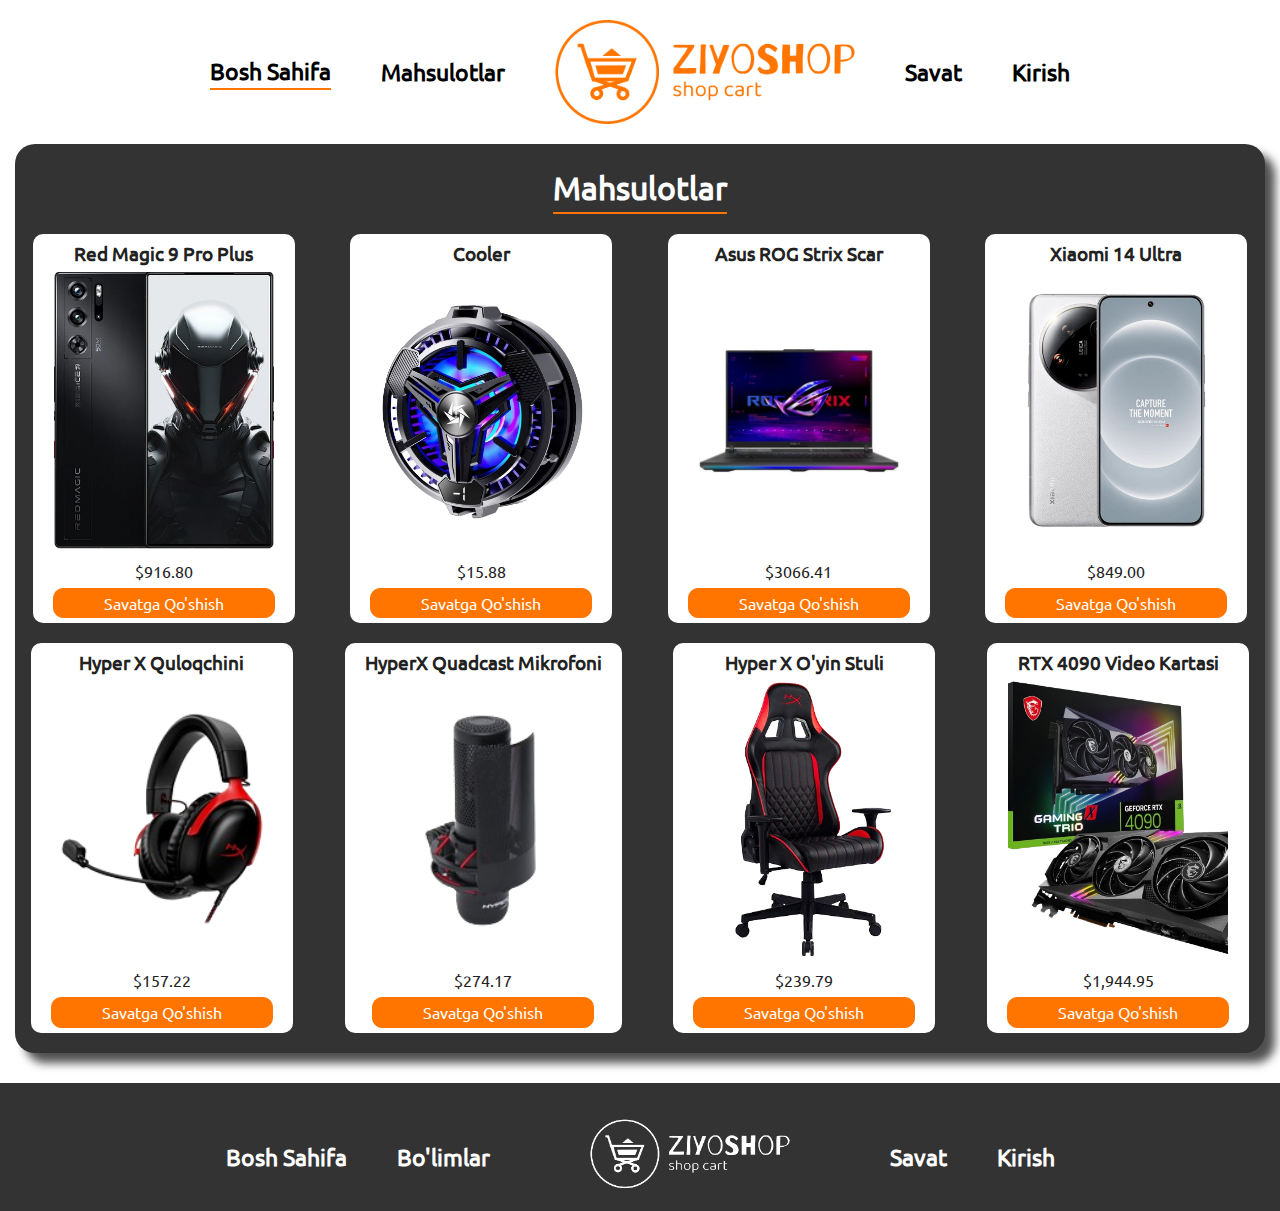
<file: index.html>
<!DOCTYPE html>
<html lang="en">
<head>
    <meta charset="UTF-8">
    <meta name="viewport" content="width=device-width, initial-scale=1.0">
    <title>Bosh Sahifa || ZiyoShop</title>
    <link rel="stylesheet" href="css/1024px.css">
    <link rel="stylesheet" href="css/768px.css">
    <link rel="stylesheet" href="css/styles.css">
    <link rel="stylesheet" href="css/normalize.css">
    <link rel="icon" href="img/png/logo-no-background-cropped.png">
</head>
<body>
    <header class="header">
        <div class="container">
            <div class="head-top">
                <ul class="head-ul">
                    <li class="head-li">
                        <a href="index.html" class="head-li-a">Bosh Sahifa</a>
                    </li>
                    <li class="head-li">
                        <a href="products.html" class="head-li-a">Mahsulotlar</a>
                    </li>
                </ul>
                <a class="logo-a" href="index.html">
                    <img class="logo-img" src="img/png/logo-no-background(1).png" alt="logo" width="300" height="86.33">
                </a>
                <ul class="head-ul">
                    <li class="head-li">
                        <a href="basket.html" class="head-li-a">Savat</a>
                    </li>
                    <li class="head-li">
                        <a href="login.html" class="head-li-a">Kirish</a>
                    </li>
                </ul>
            </div>
        </div>
    </header>
    
    <main class="main">
        <div class="container">
            <div class="products">
                <div class="products-top">
                    <h1 class="products-h1">Mahsulotlar</h1>
                </div>
                <ul class="products-ul">
                    <li class="products-li">
                        <div class="products-box" data-id="1" data-name="Red Magic 9 Pro Plus" data-price="916.80">
                            <h3 class="products-title">Red Magic 9 Pro Plus</h3>
                            <img class="products-img" src="img/products-img/red-magic-9-pro-plus.webp" alt="RedMagic9ProPlus" width="220" height="200">
                            <p class="product-price">$916.80</p>
                            <button class="add-to-savat" id="addToSavat">Savatga Qo'shish</button>
                        </div>
                    </li>
                    <li class="products-li">
                        <div class="products-box" data-id="2" data-name="Cooler" data-price="15.88">
                            <h3 class="products-title">Cooler</h3>
                            <img class="products-img" src="img/products-img/cooler.png" alt="Cooler" width="220" height="200">
                            <p class="product-price">$15.88</p>
                            <button class="add-to-savat" id="addToSavat">Savatga Qo'shish</button>
                        </div>
                    </li>
                    <li class="products-li">
                        <div class="products-box" data-id="3" data-name="Asus ROG Strix Scar" data-price="3066.41">
                            <h3 class="products-title">Asus ROG Strix Scar</h3>
                            <img class="products-img" src="img/products-img/asus-rog-stric-scar.webp" alt="AsusRogStrixScar" width="220" height="200">
                            <p class="product-price">$3066.41</p>
                            <button class="add-to-savat" id="addToSavat">Savatga Qo'shish</button>
                        </div>
                    </li>
                    <li class="products-li">
                        <div class="products-box" data-id="4" data-name="Xiaomi 14 Ultra" data-price="849.00">
                            <h3 class="products-title">Xiaomi 14 Ultra</h3>
                            <img class="products-img" src="img/products-img/xiaomi_14_ultra_white.png" alt="Xiaomi14Ultra" width="220" height="200">
                            <p class="product-price">$849.00</p>
                            <button class="add-to-savat" id="addToSavat">Savatga Qo'shish</button>
                        </div>
                    </li>
                <!-- </ul>
                <ul class="products-ul"> -->
                    <li class="products-li">
                        <div class="products-box" data-id="5" data-name="Hyper X Quloqchini" data-price="157.22">
                            <h3 class="products-title">Hyper X Quloqchini</h3>
                            <img class="products-img" src="img/products-img/hyperX.png" alt="hyperX" width="220" height="200">
                            <p class="product-price">$157.22</p>
                            <button class="add-to-savat" id="addToSavat">Savatga Qo'shish</button>
                        </div>
                    </li>
                    <li class="products-li">
                        <div class="products-box" data-id="6" data-name="HyperX Quadcast Mikrofoni" data-price="274.17">
                            <h3 class="products-title">HyperX Quadcast Mikrofoni</h3>
                            <img class="products-img" src="img/products-img/hyperXQuadcast.png" alt="Cooler" width="220" height="200">
                            <p class="product-price">$274.17</p>
                            <button class="add-to-savat" id="addToSavat">Savatga Qo'shish</button>
                        </div>
                    </li>
                    <li class="products-li">
                        <div class="products-box" data-id="7" data-name="Hyper X O'yin Stuli" data-price="239.79">
                            <h3 class="products-title">Hyper X O'yin Stuli</h3>
                            <img class="products-img" src="img/products-img/hyperXChair.png" alt="AsusRogStrixScar" width="220" height="200">
                            <p class="product-price">$239.79</p>
                            <button class="add-to-savat" id="addToSavat">Savatga Qo'shish</button>
                        </div>
                    </li>
                    <li class="products-li">
                        <div class="products-box" data-id="8" data-name="RTX 4090 Video Kartasi" data-price="1944.95">
                            <h3 class="products-title">RTX 4090 Video Kartasi</h3>
                            <img class="products-img" src="img/products-img/RTX4090.png" alt="Xiaomi14Ultra" width="220" height="200">
                            <p class="product-price">$1,944.95</p>
                            <button class="add-to-savat" id="addToSavat">Savatga Qo'shish</button>
                        </div>
                    </li>
                </ul>
            </div>
        </div>
    </main>
    
    <footer class="footer">
        <div class="container">
            <div class="footer-top">
                <ul class="footer-ul">
                    <li class="footer-li">
                        <a href="index.html" class="footer-li-a">Bosh Sahifa</a>
                    </li>
                    <li class="footer-li">
                        <a href="index.html" class="footer-li-a">Bo'limlar</a>
                    </li>
                </ul>
                <a class="logo-a" href="index.html">
                    <img class="footer-logo-img" src="img/png/logo-white (2).png" alt="logo" width="300" height="86.33">
                </a>
                <ul class="footer-ul">
                    <li class="footer-li">
                        <a href="basket.html" class="footer-li-a">Savat</a>
                    </li>
                    <li class="footer-li">
                        <a href="login.html" class="footer-li-a">Kirish</a>
                    </li>
                </ul>            
            </div>
        </div>
    </footer>
    <script src="js/app.js"></script>
</body>
</html>
</file>
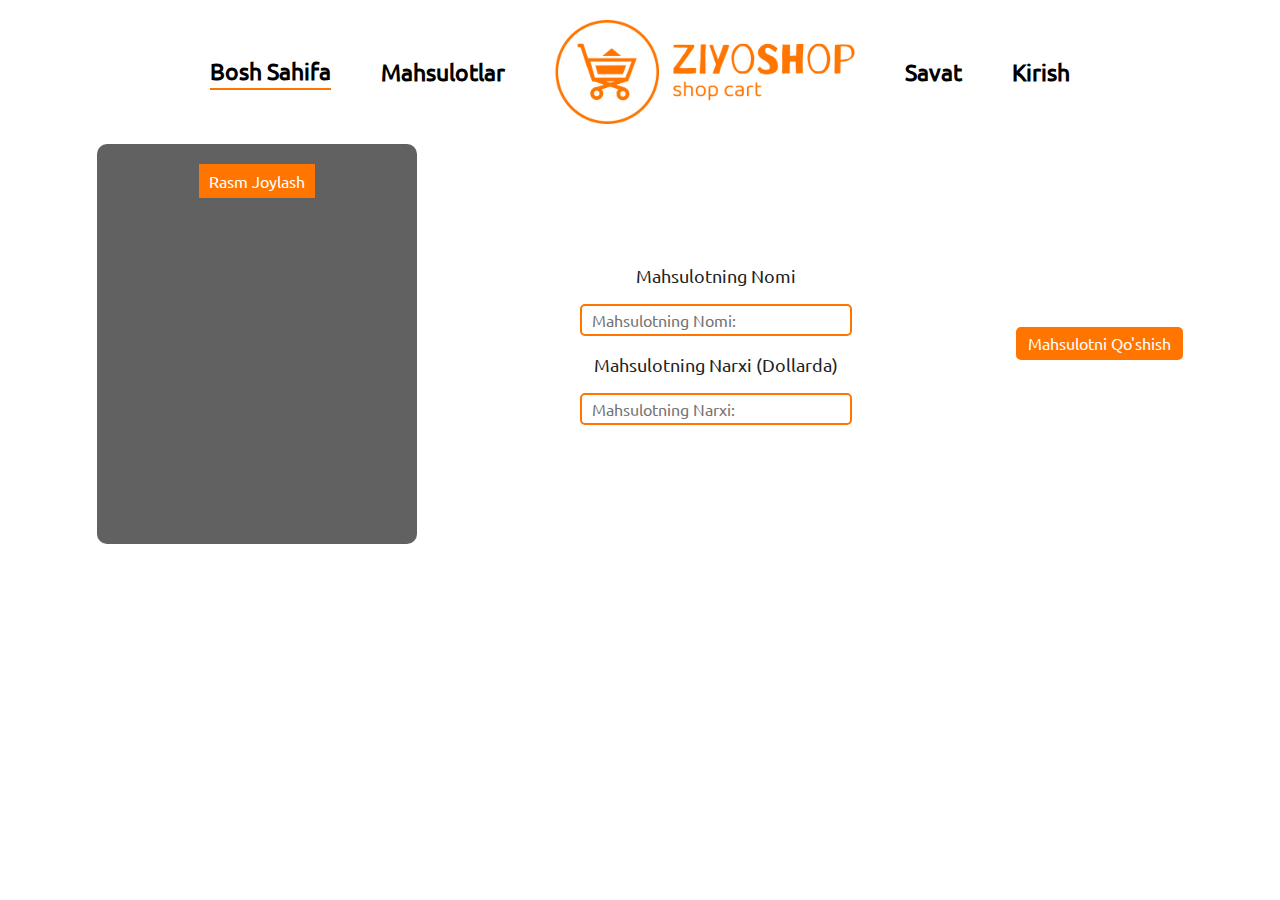
<file: admin.html>
<!DOCTYPE html>
<html lang="en">
<head>
    <meta charset="UTF-8">
    <meta name="viewport" content="width=device-width, initial-scale=1.0">
    <title>Admin Mahsulot Joylash || ZiyoShop</title>
    <link rel="stylesheet" href="css/admin.css">
    <link rel="stylesheet" href="css/styles.css">
    <link rel="icon" href="img/png/admin-icon.png">
    <link rel="stylesheet" href="css/normalize.css">
</head>
<body>

    <header class="header">
        <div class="container">
            <div class="head-top">
                <ul class="head-ul">
                    <li class="head-li">
                        <a href="index.html" class="head-li-a">Bosh Sahifa</a>
                    </li>
                    <li class="head-li">
                        <a href="products.html" class="head-li-a">Mahsulotlar</a>
                    </li>
                </ul>
                <a class="logo-a" href="index.html">
                    <img class="logo-img" src="img/png/logo-no-background(1).png" alt="logo" width="300" height="86.33">
                </a>
                <ul class="head-ul">
                    <li class="head-li">
                        <a href="basket.html" class="head-li-a">Savat</a>
                    </li>
                    <li class="head-li">
                        <a href="login.html" class="head-li-a">Kirish</a>
                    </li>
                </ul>
            </div>
        </div>
    </header>
    
    <main class="main">
        <div class="container">
            <div class="addProductWrapper">
                
                <div class="imageUploadWrapper" id="imageUploadWrapper">
                    <label class="imageLabel" for="imageInput">Rasm Joylash</label>
                    <input type="file" accept="image/jpeg, image/png, image/jpg, image/webp" id="imageInput">
                    <p class="uploadedImageText" id="uploadedImageText" style="display: none;">Joylangan Rasm</p>
                </div>

                <div class="productInfoWrapper" id="productInfoWrapper">
                    <label for="productName" class="product-name-label">Mahsulotning Nomi</label>
                    <input type="text" class="productInfoInput" id="productName" placeholder="Mahsulotning Nomi:">
                    <label for="productPrice" class="product-name-label">Mahsulotning Narxi (Dollarda)</label>
                    <input type="number" class="productInfoInput" id="productPrice" min="1" placeholder="Mahsulotning Narxi:">
                </div>
                <button class="addProduct" id="addProduct">Mahsulotni Qo'shish</button>
            </div>
        </div>
    </main>

    <script src="js/admin.js"></script>

</body>
</html>
</file>
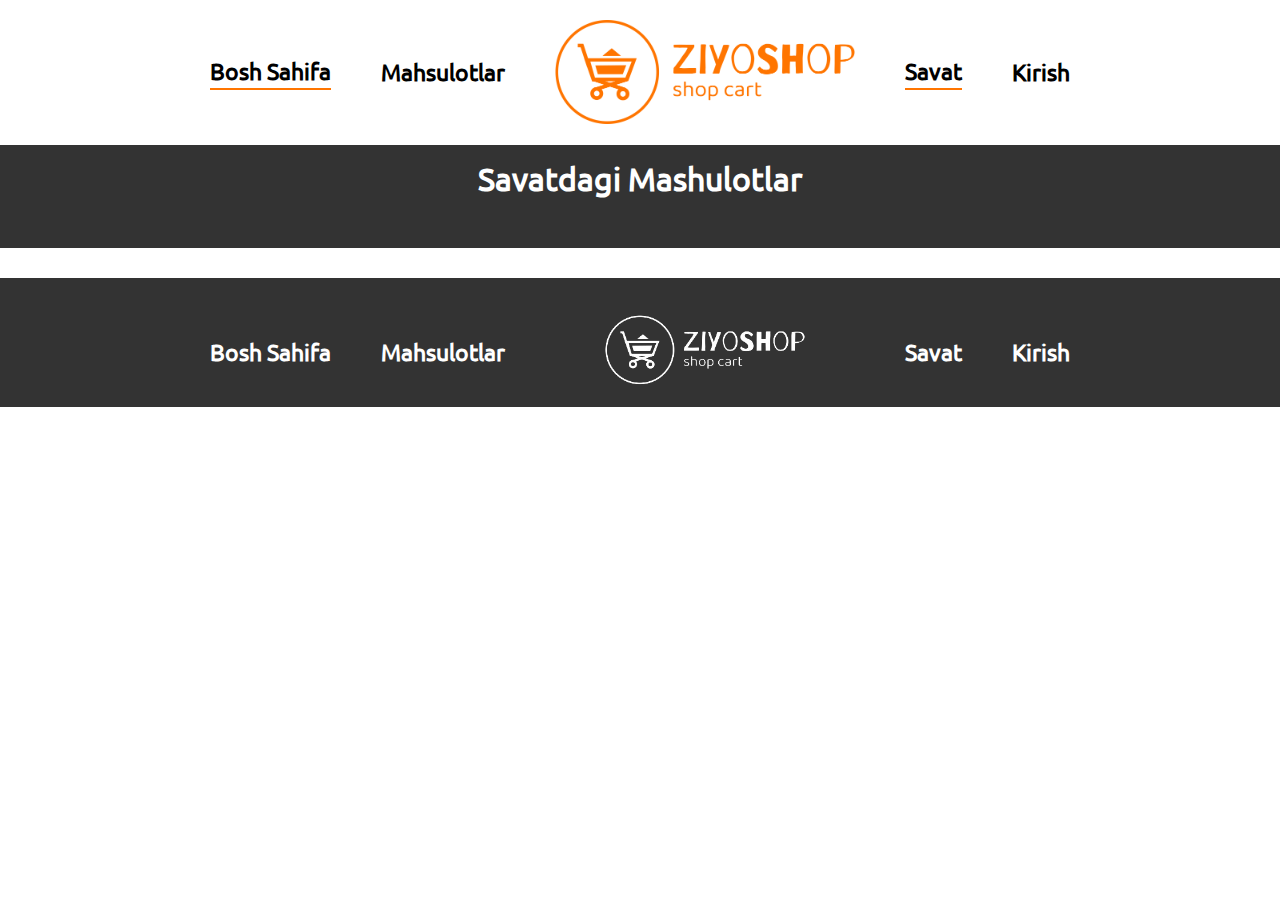
<file: basket.html>
<!DOCTYPE html>
<html lang="en">
<head>
    <meta charset="UTF-8">
    <meta name="viewport" content="width=device-width, initial-scale=1.0">
    <title>Kirish || ZiyoShop</title>
    <link rel="stylesheet" href="css/basket.css">
    <link rel="stylesheet" href="css/styles.css">
    <link rel="stylesheet" href="css/normalize.css">
    <link rel="icon" href="img/png/logo-no-background-cropped.png">
</head>
<body>

    <header class="header">
        <div class="container">
            <div class="head-top">
                <ul class="head-ul">
                    <li class="head-li">
                        <a href="index.html" class="head-li-a">Bosh Sahifa</a>
                    </li>
                    <li class="head-li">
                        <a href="products.html" class="head-li-a">Mahsulotlar</a>
                    </li>
                </ul>
                <a class="logo-a" href="index.html">
                    <img class="logo-img" src="img/png/logo-no-background(1).png" alt="logo" width="300" height="86.33">
                </a>
                <ul class="head-ul">
                    <li class="head-li">
                        <a href="basket.html" class="head-li-a">Savat</a>
                    </li>
                    <li class="head-li">
                        <a href="login.html" class="head-li-a">Kirish</a>
                    </li>
                </ul>
            </div>
            
        </div>
    </header>

    <main class="main">
        <div class="container">
            <h1 class="basket-title">Savatdagi Mashulotlar</h1>
            <ul class="basket-ul" id="basketUl"></ul>
        </div>
    </main>

    <footer class="footer">
        <div class="conatiner">
            <div class="footer-top">
                <ul class="footer-ul">
                    <li class="footer-li">
                        <a href="index.html" class="footer-li-a">Bosh Sahifa</a>
                    </li>
                    <li class="footer-li">
                        <a href="products.html" class="footer-li-a">Mahsulotlar</a>
                    </li>
                </ul>
                <a class="logo-a" href="index.html">
                    <img class="footer-logo-img" src="img/png/logo-white (2).png" alt="logo" width="300" height="86.33">
                </a>
                <ul class="footer-ul">
                    <li class="footer-li">
                        <a href="basket.html" class="footer-li-a">Savat</a>
                    </li>
                    <li class="footer-li">
                        <a href="login.html" class="footer-li-a">Kirish</a>
                    </li>
                </ul>            
            </div>
        </div>
    </footer>
    <script src="js/basket.js"></script>
    
</body>
</html>
</file>
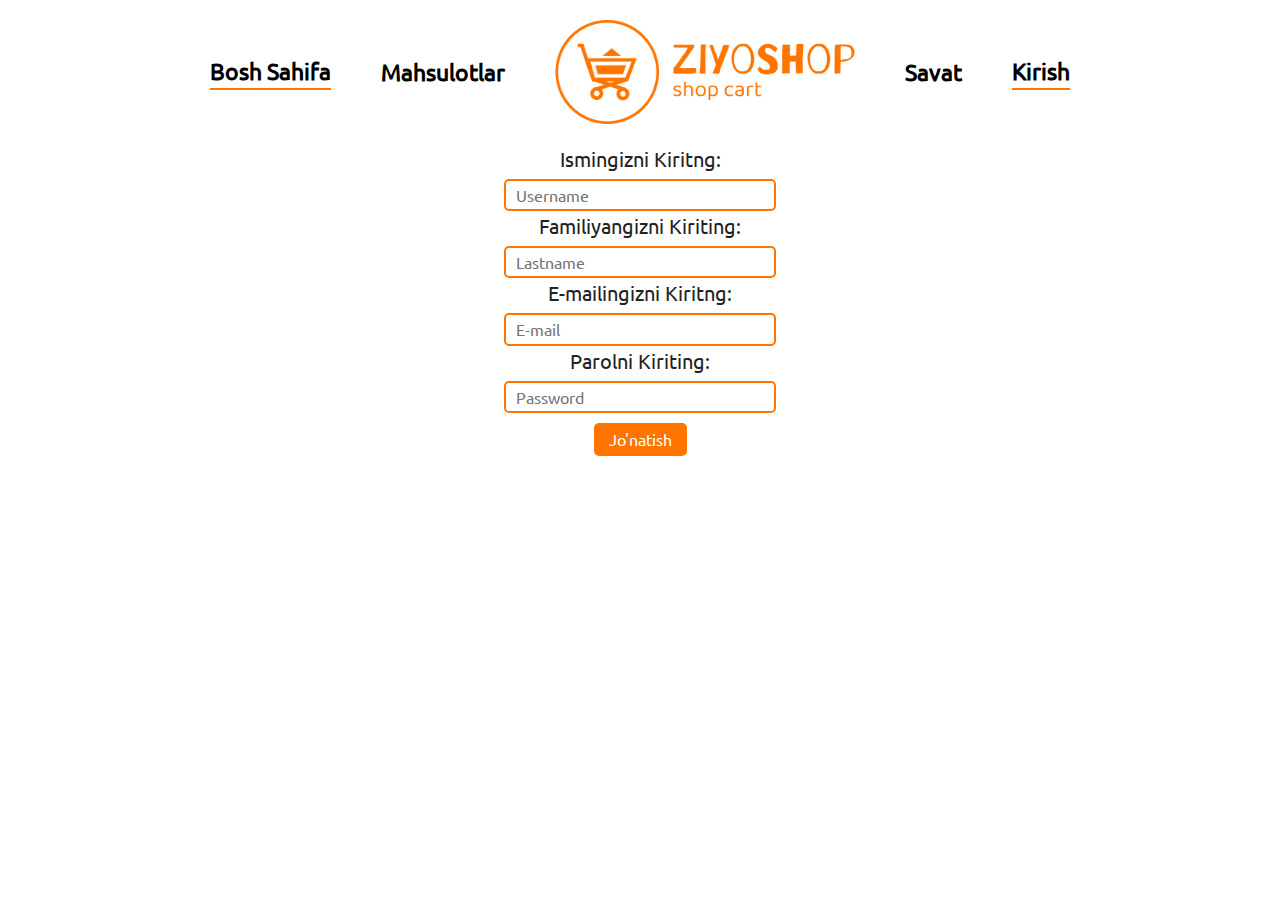
<file: login.html>
<!DOCTYPE html>
<html lang="en">
<head>
    <meta charset="UTF-8">
    <meta name="viewport" content="width=device-width, initial-scale=1.0">
    <title>Kirish || ZiyoShop</title>
    <link rel="stylesheet" href="css/login.css">
    <link rel="stylesheet" href="css/styles.css">
    <link rel="stylesheet" href="css/normalize.css">
    <link rel="icon" href="img/png/logo-no-background-cropped.png">
</head>
<body>

    <header class="header">
        <div class="container">
            <div class="head-top">
                <ul class="head-ul">
                    <li class="head-li">
                        <a href="index.html" class="head-li-a">Bosh Sahifa</a>
                    </li>
                    <li class="head-li">
                        <a href="products.html" class="head-li-a">Mahsulotlar</a>
                    </li>
                </ul>
                <a class="logo-a" href="index.html">
                    <img class="logo-img" src="img/png/logo-no-background(1).png" alt="logo" width="300" height="86.33">
                </a>
                <ul class="head-ul">
                    <li class="head-li">
                        <a href="basket.html" class="head-li-a">Savat</a>
                    </li>
                    <li class="head-li">
                        <a href="index.html" class="head-li-a">Kirish</a>
                    </li>
                </ul>
            </div>
            
        </div>
    </header>

    <main class="main">
        <div class="container">
            <form class="login-form" id="loginForm">

                <label class="usernameLabel" for="username">Ismingizni Kiritng:</label>
                <input type="text" class="username-input" id="username" placeholder="Username">

                <label class="lastnameLabel" for="lastname">Familiyangizni Kiriting:</label>
                <input type="text" class="lastname-input" id="lastname" placeholder="Lastname">

                <label class="emailLabel" for="email">E-mailingizni Kiritng:</label>
                <input type="email" class="email-input" id="email" placeholder="E-mail">

                <label class="passwordLabel" for="password">Parolni Kiriting:</label>
                <input type="password" class="password-input" id="password" minlength="4" maxlength="18" placeholder="Password">
                
                <button class="submit-btn" id="submitBtn">Jo'natish</button>
            </form>
            <div class="user-info" id="userInfoWrapper">
                <label class="inputImageLabel" for="inputImage">
                    <img id="userImg" class="userImg" src="img/png/user-icon-2.png" alt="userIcon" width="100" height="100">
                </label>
                <input type="file" id="inputImage" accept="image/png, image/jpg, image/jpeg, image/webp" style="display: none;">

                <h3 class="userName" id="userNameHtml"></h3>
                <h3 class="lastName" id="lastNameHtml"></h3>
                <h3 class="email" id="emailHtml"></h3>
                <h3 class="password" id="passwordHtml"></h3>

                <button class="reset-user-info" id="resetUserInfoBtn">Ma'lumotlarni tozalash</button>   

            </div>
        </div>
    </main>
    <script src="js/login.js"></script>
    
</body>
</html>
</file>
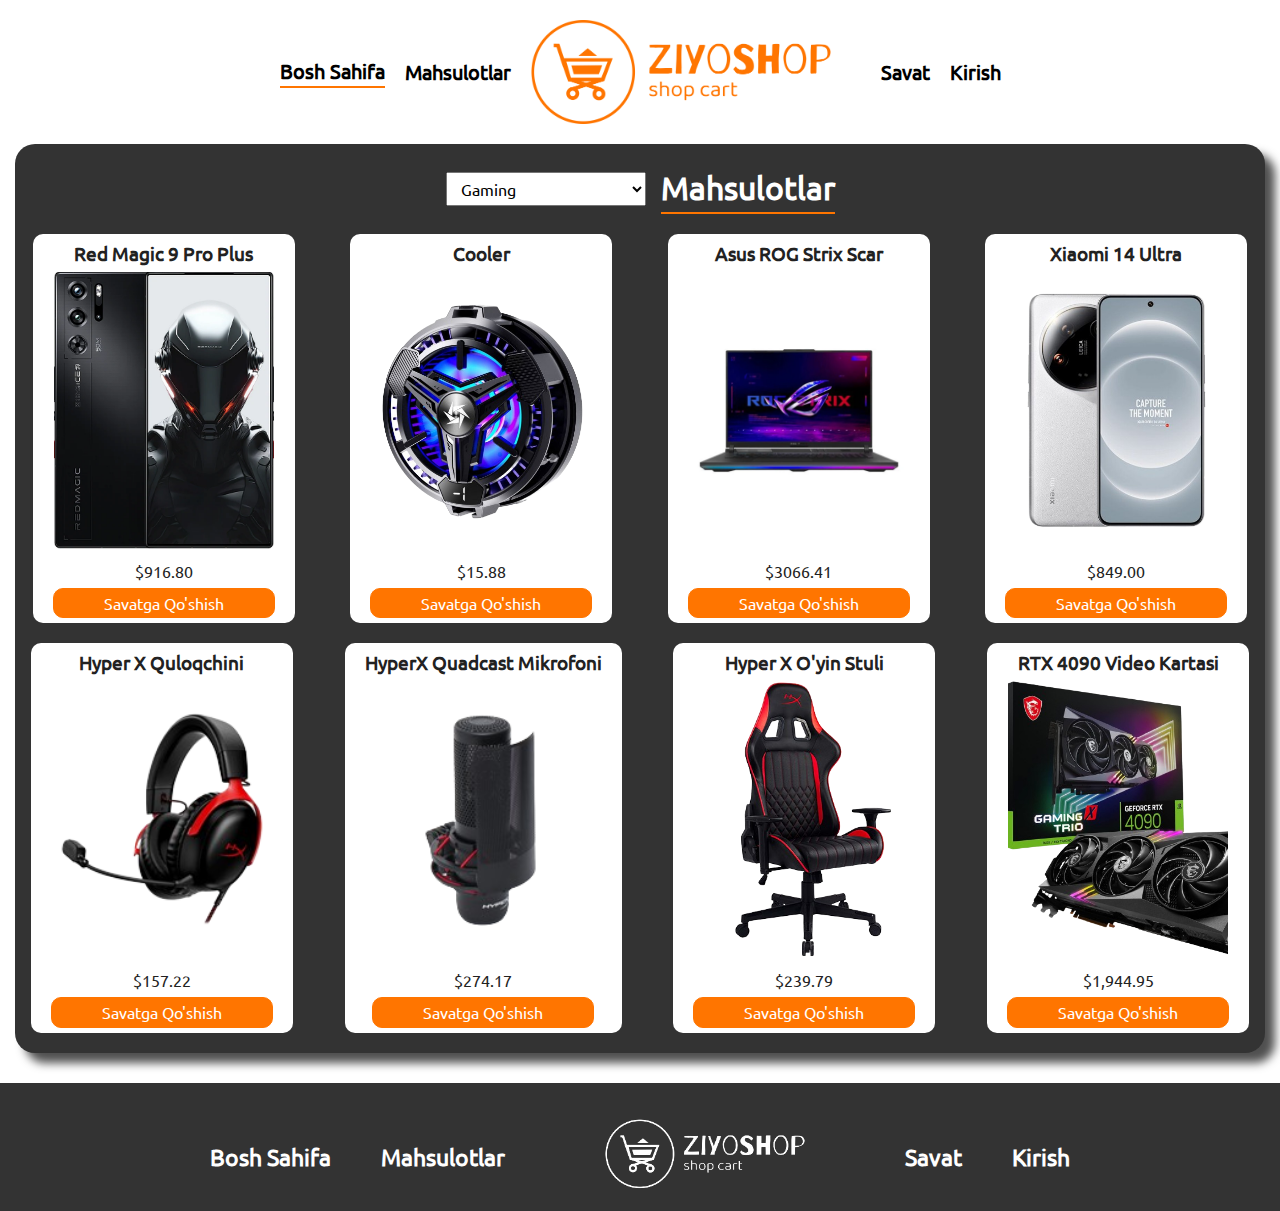
<file: products.html>
<!DOCTYPE html>
<html lang="en">
<head>
    <meta charset="UTF-8">
    <meta name="viewport" content="width=device-width, initial-scale=1.0">
    <title>Mahsulotlar || ZiyoShop</title>
    <link rel="stylesheet" href="css/1024px.css">
    <link rel="stylesheet" href="css/styles.css">
    <link rel="stylesheet" href="css/768px.css">
    <link rel="stylesheet" href="css/products.css">
    <link rel="stylesheet" href="css/normalize.css">
    <link rel="icon" href="img/png/logo-no-background-cropped.png">
</head>
<body>
    <header class="header">
        <div class="container">
            <div class="head-top">
                <ul class="head-ul">
                    <li class="head-li">
                        <a href="index.html" class="head-li-a" title="Bosh Sahifa">Bosh Sahifa</a>
                    </li>
                    <li class="head-li">
                        <a href="products.html" class="head-li-a">Mahsulotlar</a>
                    </li>
                </ul>
                <a class="logo-a" href="index.html">
                    <img class="logo-img" src="img/png/logo-no-background(1).png" alt="logo" width="300" height="86.33">
                </a>
                <ul class="head-ul">
                    <li class="head-li">
                        <a href="basket.html" class="head-li-a">Savat</a>
                    </li>
                    <li class="head-li">
                        <a href="login.html" class="head-li-a">Kirish</a>
                    </li>
                </ul>
            </div>
            
        </div>
    </header>
    
    <main class="main">
        <div class="container">
            
            <div class="products">
                <div class="products-top">
                    <select name="productSelector" id="productSelector">
                        <option value="Gaming" id="gaming">Gaming</option>
                        <option value="Maishiy Texnika" id="maishiyTexnika">Maishiy Texnika</option>
                        <option value="Telefon va Noutbuklar" id="telefonVaNoutbuklar">Telefon va Noutbuklar</option>
                    </select>
                    <h1 class="products-h1">Mahsulotlar</h1>
                </div>
                <ul class="products-ul" id="productsUl">
                    <li class="products-li">
                        <div class="products-box" data-id="1" data-name="Red Magic 9 Pro Plus" data-price="916.80">
                            <h3 class="products-title">Red Magic 9 Pro Plus</h3>
                            <img class="products-img" src="img/products-img/red-magic-9-pro-plus.webp" alt="RedMagic9ProPlus" width="220" height="200">
                            <p class="product-price">$916.80</p>
                            <button class="add-to-savat" id="addToSavat">Savatga Qo'shish</button>
                        </div>
                    </li>
                    <li class="products-li">
                        <div class="products-box" data-id="2" data-name="Cooler" data-price="15.88">
                            <h3 class="products-title">Cooler</h3>
                            <img class="products-img" src="img/products-img/cooler.png" alt="Cooler" width="220" height="200">
                            <p class="product-price">$15.88</p>
                            <button class="add-to-savat" id="addToSavat">Savatga Qo'shish</button>
                        </div>
                    </li>
                    <li class="products-li">
                        <div class="products-box" data-id="3" data-name="Asus ROG Strix Scar" data-price="3066.41">
                            <h3 class="products-title">Asus ROG Strix Scar</h3>
                            <img class="products-img" src="img/products-img/asus-rog-stric-scar.webp" alt="AsusRogStrixScar" width="220" height="200">
                            <p class="product-price">$3066.41</p>
                            <button class="add-to-savat" id="addToSavat">Savatga Qo'shish</button>
                        </div>
                    </li>
                    <li class="products-li">
                        <div class="products-box" data-id="4" data-name="Xiaomi 14 Ultra" data-price="849.00">
                            <h3 class="products-title">Xiaomi 14 Ultra</h3>
                            <img class="products-img" src="img/products-img/xiaomi_14_ultra_white.png" alt="Xiaomi14Ultra" width="220" height="200">
                            <p class="product-price">$849.00</p>
                            <button class="add-to-savat" id="addToSavat">Savatga Qo'shish</button>
                        </div>
                    </li>
                <!-- </ul>
                <ul class="products-ul"> -->
                    <li class="products-li">
                        <div class="products-box" data-id="5" data-name="Hyper X Quloqchini" data-price="157.22">
                            <h3 class="products-title">Hyper X Quloqchini</h3>
                            <img class="products-img" src="img/products-img/hyperX.png" alt="hyperX" width="220" height="200">
                            <p class="product-price">$157.22</p>
                            <button class="add-to-savat" id="addToSavat">Savatga Qo'shish</button>
                        </div>
                    </li>
                    <li class="products-li">
                        <div class="products-box" data-id="6" data-name="HyperX Quadcast Mikrofoni" data-price="274.17">
                            <h3 class="products-title">HyperX Quadcast Mikrofoni</h3>
                            <img class="products-img" src="img/products-img/hyperXQuadcast.png" alt="Cooler" width="220" height="200">
                            <p class="product-price">$274.17</p>
                            <button class="add-to-savat" id="addToSavat">Savatga Qo'shish</button>
                        </div>
                    </li>
                    <li class="products-li">
                        <div class="products-box" data-id="7" data-name="Hyper X O'yin Stuli" data-price="239.79">
                            <h3 class="products-title">Hyper X O'yin Stuli</h3>
                            <img class="products-img" src="img/products-img/hyperXChair.png" alt="AsusRogStrixScar" width="220" height="200">
                            <p class="product-price">$239.79</p>
                            <button class="add-to-savat" id="addToSavat">Savatga Qo'shish</button>
                        </div>
                    </li>
                    <li class="products-li">
                        <div class="products-box" data-id="8" data-name="RTX 4090 Video Kartasi" data-price="1944.95">
                            <h3 class="products-title">RTX 4090 Video Kartasi</h3>
                            <img class="products-img" src="img/products-img/RTX4090.png" alt="Xiaomi14Ultra" width="220" height="200" title="RTX 4090 Video Kartasi">
                            <p class="product-price">$1,944.95</p>
                            <button class="add-to-savat" id="addToSavat">Savatga Qo'shish</button>
                        </div>
                    </li>
                </ul>
                <!-- <ul class="maishiyTexnika-ul display-none" id="maishiyTexnikaUl">
                    <li class="maishiyTexnika-li">
                        <div class="maishiyTexnika-box" data-id="1" data-name="Mikro To'lqinli Pech" data-price="63.43">
                            <h3 class="maishiyTexnika-title">Mikro To'lqinli Pech</h3>
                            <img class="maishiyTexnika-img" src="img/products-img/mikroto'lqinliPech.png" alt="RedMagic9ProPlus" width="220" height="200">
                            <p class="product-price">$63.43</p>
                            <button class="add-to-savat" id="addToSavat">Savatga Qo'shish</button>
                        </div>
                    </li>
                    <li class="maishiyTexnika-li">
                        <div class="maishiyTexnika-box" data-id="1" data-name="Ventil Yator" data-price="43.26">
                            <h3 class="maishiyTexnika-title">Ventil Yator</h3>
                            <img class="maishiyTexnika-img" src="img/products-img/ventilyator.png" alt="RedMagic9ProPlus" width="220" height="200">
                            <p class="product-price">$43.26</p>
                            <button class="add-to-savat" id="addToSavat">Savatga Qo'shish</button>
                        </div>
                    </li>
                    <li class="maishiyTexnika-li">
                        <div class="maishiyTexnika-box" data-id="1" data-name="Kir Yuvish Mashinasi" data-price="396.11">
                            <h3 class="maishiyTexnika-title">Kir Yuvish Mashinasi</h3>
                            <img class="maishiyTexnika-img" src="img/products-img/kiryuvgich.png" alt="RedMagic9ProPlus" width="220" height="200">
                            <p class="product-price">$396.11</p>
                            <button class="add-to-savat" id="addToSavat">Savatga Qo'shish</button>
                        </div>
                    </li>
                    <li class="maishiyTexnika-li">
                        <div class="maishiyTexnika-box" data-id="1" data-name="Gaz Plitasi" data-price="165.91">
                            <h3 class="maishiyTexnika-title">Gaz Plitasi</h3>
                            <img class="maishiyTexnika-img" src="img/products-img/gazplita.png" alt="RedMagic9ProPlus" width="220" height="200">
                            <p class="product-price">$165.91</p>
                            <button class="add-to-savat" id="addToSavat">Savatga Qo'shish</button>
                        </div>
                    </li>
                </ul> -->
            </div>
        </div>
        
    </main>
    
    <footer class="footer">
        <div class="conatiner">
            <div class="footer-top">
                <ul class="footer-ul">
                    <li class="footer-li">
                        <a href="index.html" class="footer-li-a">Bosh Sahifa</a>
                    </li>
                    <li class="footer-li">
                        <a href="products.html" class="footer-li-a">Mahsulotlar</a>
                    </li>
                </ul>
                <a class="logo-a" href="index.html">
                    <img class="footer-logo-img" src="img/png/logo-white (2).png" alt="logo" width="300" height="86.33">
                </a>
                <ul class="footer-ul">
                    <li class="footer-li">
                        <a href="basket.html" class="footer-li-a">Savat</a>
                    </li>
                    <li class="footer-li">
                        <a href="login.html" class="footer-li-a">Kirish</a>
                    </li>
                </ul>
            </div>
        </div>
    </footer>
    
    <script src="js/products.js"></script>

</body>
</html>
</file>
<file: css/1024px.css>
@media (min-width:1024px) {
    .products-ul .maishiyTexnika-ul {
        flex-wrap: wrap;
    }
    .products-box .maishiyTexnika-box {
        width: 270px;
    }
}
</file>
<file: css/768px.css>
@media (min-width:768px) {
    .products-ul .maishiyTexnika-ul {
        flex-wrap: wrap;
    }
    .products-box .maishiyTexnika-box {
        width: 274px;
    }

    .head-li {
        margin-right: 20px;
    }
    .head-li-a {
        font-size: 20px;
    }
}
</file>
<file: css/styles.css>
@font-face {
    font-family: Judson;
    src: url(/fonts/Judson-Bold.ttf);
}

@font-face {
    font-family: Poppins;
    src: url(/fonts/Poppins/Poppins-Regular.ttf);
}

@font-face {
    font-family: Barrio;
    src: url(/fonts/Barrio/Barrio-Regular.ttf);
}

@font-face {
    font-family: Ubuntu;
    src: url(/fonts/Ubuntu/Ubuntu-Regular.ttf);
}

:root {
    --logo-color: #ff7500;
    --padding-five: 5px 10px;
}

html {
    box-sizing: border-box;
    scroll-behavior: smooth;
}

* {
    margin: 0;
    padding: 0;
}

*,
*::before,
*::after {
    box-sizing: inherit;
}

body {
    margin: 0;
    padding: 0;
    color: #222;
    font-size: 16px;
    line-height: 1.5;
    font-family: Ubuntu;
    background-color: #fff;
}

img {
    height: auto;
    max-width: 100%;
}

.visually-hidden {
    position: absolute;
    width: 1px;
    height: 1px;
    margin: -1px;
    border: 0;
    padding: 0;
    clip: rect(0 0 0 0);
    overflow: hidden;
}

.container {
    max-width: 1300px;
    padding-left: 15px;
    padding-right: 15px;
    margin-left: auto;
    margin-right: auto;
}

.head-top {
    display: flex;
    padding-top: 20px;
    align-items: center;
    margin-bottom: 20px;
    justify-content: center;
}

.head-ul {
    display: flex;
    align-items: center;
    list-style-type: none;
    justify-content: space-between;
}

.head-li {
    margin-right: 50px;
}

.head-ul:last-child .head-li:nth-child(2) {
    margin-right: 0;
}

.head-ul:first-child .head-li:nth-child(1) {
    border-bottom: 2px solid #ff7500;
}

.head-li-a {
    color: #000;
    font-size: 23px;
    font-weight: bold;
    text-decoration: none;
    transition: 0.3s ease all;
}

.head-li-a:hover {
    color: var(--logo-color);
}

.logo-img {
    display: block;
}

.logo-a {
    margin-right: 50px;
    filter: drop-shadow(4px 4px 0px 2px #222);
}

.search-input-wrapper {
    display: flex;
    align-items: center;
}

.search-input {
    width: 300px;
    padding: 8px 10px;
    margin-left: 20px;
    border-radius: 5px;
    font-family: Poppins;
    border-top-right-radius: 0;
    border-bottom-right-radius: 0;
    border: 3px outset #ff7500;
    border-right: 0;
}

.search-input:focus {
    outline: none;
}

.search-button {
    width: 50px;
    height: 39.2px;
    padding: var(--padding-five);
    border-radius: 5px;
    font-family: Poppins;
    border-top-left-radius: 0;
    background-color: var(--logo-color);
    border-bottom-left-radius: 0;
    transition: all 0.3s ease;
    border: 3px outset #ff7500;
    border-left: 0;
    cursor: pointer;
}

.main {
    margin-bottom: 30px;
}

.products {
    padding-top: 20px;
    border-radius: 20px;
    padding-bottom: 20px;
    background-color: #333;
    box-shadow: 10px 10px 10px #000000b0;
}

.products-top {
    display: flex;
    align-items: center;
    margin-bottom: 20px;
    justify-content: center;
}

.products-h1 {
    margin: 0;
    padding: 0;
    color: #fff;
    border-bottom: 2px solid #ff7500;
}

.products-ul {
    gap: 20px;
    display: flex;
    flex-wrap: wrap;
    align-items: center;
    margin-bottom: 30px;
    list-style-type: none;
    justify-content: space-around;
}

.products-ul:last-child {
    margin-bottom: 0;
}

.products-li {
    margin: 0;
    padding: 0;
}

.products-box {
    display: flex;
    padding: 5px 20px;
    border-radius: 10px;
    align-items: center;
    flex-direction: column;
    background-color: #fff;
}

.products-title {
    margin-bottom: 5px;
    text-align: center;
}

.products-img {
    width: 220px;
    height: 277px;
    margin-bottom: 10px;
    object-fit: cover;
}

.product-price {
    margin-bottom: 5px;
}

.maishiyTexnika-ul {
    display: flex;
    align-items: center;
    list-style-type: none;
    margin-bottom: 30px;
    justify-content: space-around;
}

.maishiyTexnika-ul:last-child {
    margin-bottom: 0;
}

.maishiyTexnika-li {
    margin: 0;
    padding: 0;
}

.maishiyTexnika-box {
    display: flex;
    padding: 5px 20px;
    border-radius: 10px;
    align-items: center;
    flex-direction: column;
    background-color: #fff;
}

.maishiyTexnika-title {
    margin-bottom: 5px;
    text-align: center;
}

.maishiyTexnika-img {
    width: 220px;
    height: 277px;
    margin-bottom: 10px;
    object-fit: cover;
}

.maishiyTexnika-price {
    margin-bottom: 5px;
}

.add-to-savat {
    color: #fff;
    cursor: pointer;
    padding: 5px 50px;
    border-radius: 10px;
    text-decoration: none;
    border: 1px solid #ff7500;
    background-color: #ff7500;
}

.footer {
    background-color: #333;
}

.footer-top {
    display: flex;
    padding-top: 20px;
    align-items: center;
    /* margin-bottom: 20px; */
    justify-content: center;
}

.footer-ul {
    display: flex;
    align-items: center;
    list-style-type: none;
    justify-content: space-between;
}

.footer-li {
    margin-right: 50px;
}

.footer-ul:last-child .footer-li:nth-child(2) {
    margin-right: 0;
}

.footer-li-a {
    color: #fff;
    font-size: 23px;
    font-weight: bold;
    text-decoration: none;
    transition: 0.3s ease all;
}

.footer-li-a:hover {
    color: var(--logo-color);
}

.footer-logo-img {
    width: 300px;
    height: 103.6px;
    object-fit: cover;
}
</file>
<file: css/admin.css>
.head-ul:first-child .head-li:nth-child(1) {
    border-bottom: 0px;
}

.addProductWrapper {
    display: flex;
    align-items: center;
    justify-content: space-around;
}

.imageUploadWrapper {
    width: 320px;
    height: 400px;
    color: #fff;
    display: flex;
    align-items: center;
    border-radius: 10px;
    flex-direction: column;
    background: #333333c6;
}

.productInfoWrapper {
    gap: 15px;
    display: flex;
    align-items: center;
    flex-direction: column;
    justify-content: space-between;
}

#imageInput {
    display: none;
}

.imageLabel {
    cursor: pointer;
    margin-top: 20px;
    padding: 5px 10px;
    margin-bottom: 10px;
    transition: all 0.3s ease;
    background-color: #ff7500;
}

.imageLabel:hover {
    opacity: 80%;
}

.new-product-image {
    width: 220px;
    height: 277px;
    display: block;
    object-fit: cover;
    margin-bottom: 10px;
    background-color: #fff;
}

.uploadedImageText {
    margin-bottom: 10px;
}

.product-name-label {
    font-size: 18px;
}

.productInfoInput {
    padding: 5px 10px;
    border-radius: 5px;
    transition: all 0.3s ease;
    border: 2px solid #ff7500;
}

.productInfoInput:hover {
    opacity: 80%;
}

.productInfoInput:focus {
    outline: 1px solid #ff7500;
}

.addProduct {
    color: #fff;
    cursor: pointer;
    padding: 5px 10px;
    border-radius: 5px;
    transition: all 0.3s ease;
    border: 2px solid #ff7500;
    background-color: #ff7500;
}

.addProduct:hover {
    opacity: 80%;
}
</file>
<file: css/basket.css>
.head-ul:last-child .head-li:nth-child(1) {
    border-bottom: 2px solid #ff7500;
}

.head-ul:first-child .head-li:nth-child(1) {
    border-bottom: 0;
}

.main {
    margin-bottom: 0;
    background-color: #333;
}

.basket-title {
    color: #fff;
    padding-top: 10px;
    padding-bottom: 10px;
    text-align: center;
}

.basket-ul {
    display: flex;
    flex-wrap: wrap;
    align-items: center;
    list-style-type: none;
    padding-bottom: 30px;
    gap: 27.5px;
    justify-content: space-around;
}

.basket-ul:last-child {
    margin-bottom: 0;
}

.basket-li {
    margin: 0;
    padding: 0;
}

.basket-box {
    display: flex;
    padding: 5px 20px;
    border-radius: 10px;
    align-items: center;
    flex-direction: column;
    background-color: #fff;
}

.basket-title {
    margin-bottom: 5px;
}

.basket-product-title {
    margin-bottom: 5px;
    color: #000;
}

.basket-img {
    width: 220px;
    height: 277px;
    margin-bottom: 10px;
    object-fit: cover;
}

.basket-price {
    margin-bottom: 5px;
}

.remove-from-savat {
    color: #fff;
    border: 1px solid #ff7500;
    padding: 5px 50px;
    border-radius: 10px;
    cursor: pointer;
    text-decoration: none;
    background-color: #ff7500;
}
</file>
<file: css/login.css>
.head-ul:first-child .head-li:nth-child(1) {
    border: 0;
}

.head-ul:last-child .head-li:nth-child(2) {
    border-bottom: 2px solid #ff7500;
}

.login-form {
    display: flex;
    align-items: center;
    flex-direction: column;
}

label {
    font-size: 20px;
    margin-bottom: 5px;
}

input {
    padding: 5px 10px;
    border-radius: 5px;
    border: 2px solid #ff7500;
}

.password-input {
    margin-bottom: 10px;
}

input:focus {
    outline: 2px solid #ff7500;
}

.user-info {
    display: flex;
    align-items: center;
    flex-direction: column;
    gap: 10px;
}

.reset-user-info {
    color: #fff;
    padding: 5px 10px;
    border: 2px solid red;
    background-color: tomato;
    transition: all 0.3s ease;
    cursor: pointer;
}

.reset-user-info:hover {
    opacity: 80%;
}

h3 {
    text-align: center;
}

.submit-btn {
    border: 0;
    color: #fff;
    border-radius: 5px;
    padding: 7px 15px;
    background-color: #ff7500;
    transition: all 0.5s ease-in-out;
}

.submit-btn:hover {
    opacity: 80%;
    cursor: pointer;
    padding: 7px 86px;
}

.inputImageLabel {
    width: 150px;
    height: 150px;
    margin-bottom: 0;
}

.userImg {
    width: 150px;
    height: 150px;
    cursor: pointer;
    object-fit: cover;
    border-radius: 50%;
    border: 3px solid tomato;
}
</file>
<file: css/products.css>
select {
    cursor: pointer;
    padding: var(--padding-five);
}

select:focus {
    outline: 2px solid #ff7500;
}

.products-ul {
    flex-wrap: wrap;
    gap: 20px;
}

.products-h1 {
    margin-left: 15px;
}
</file>
